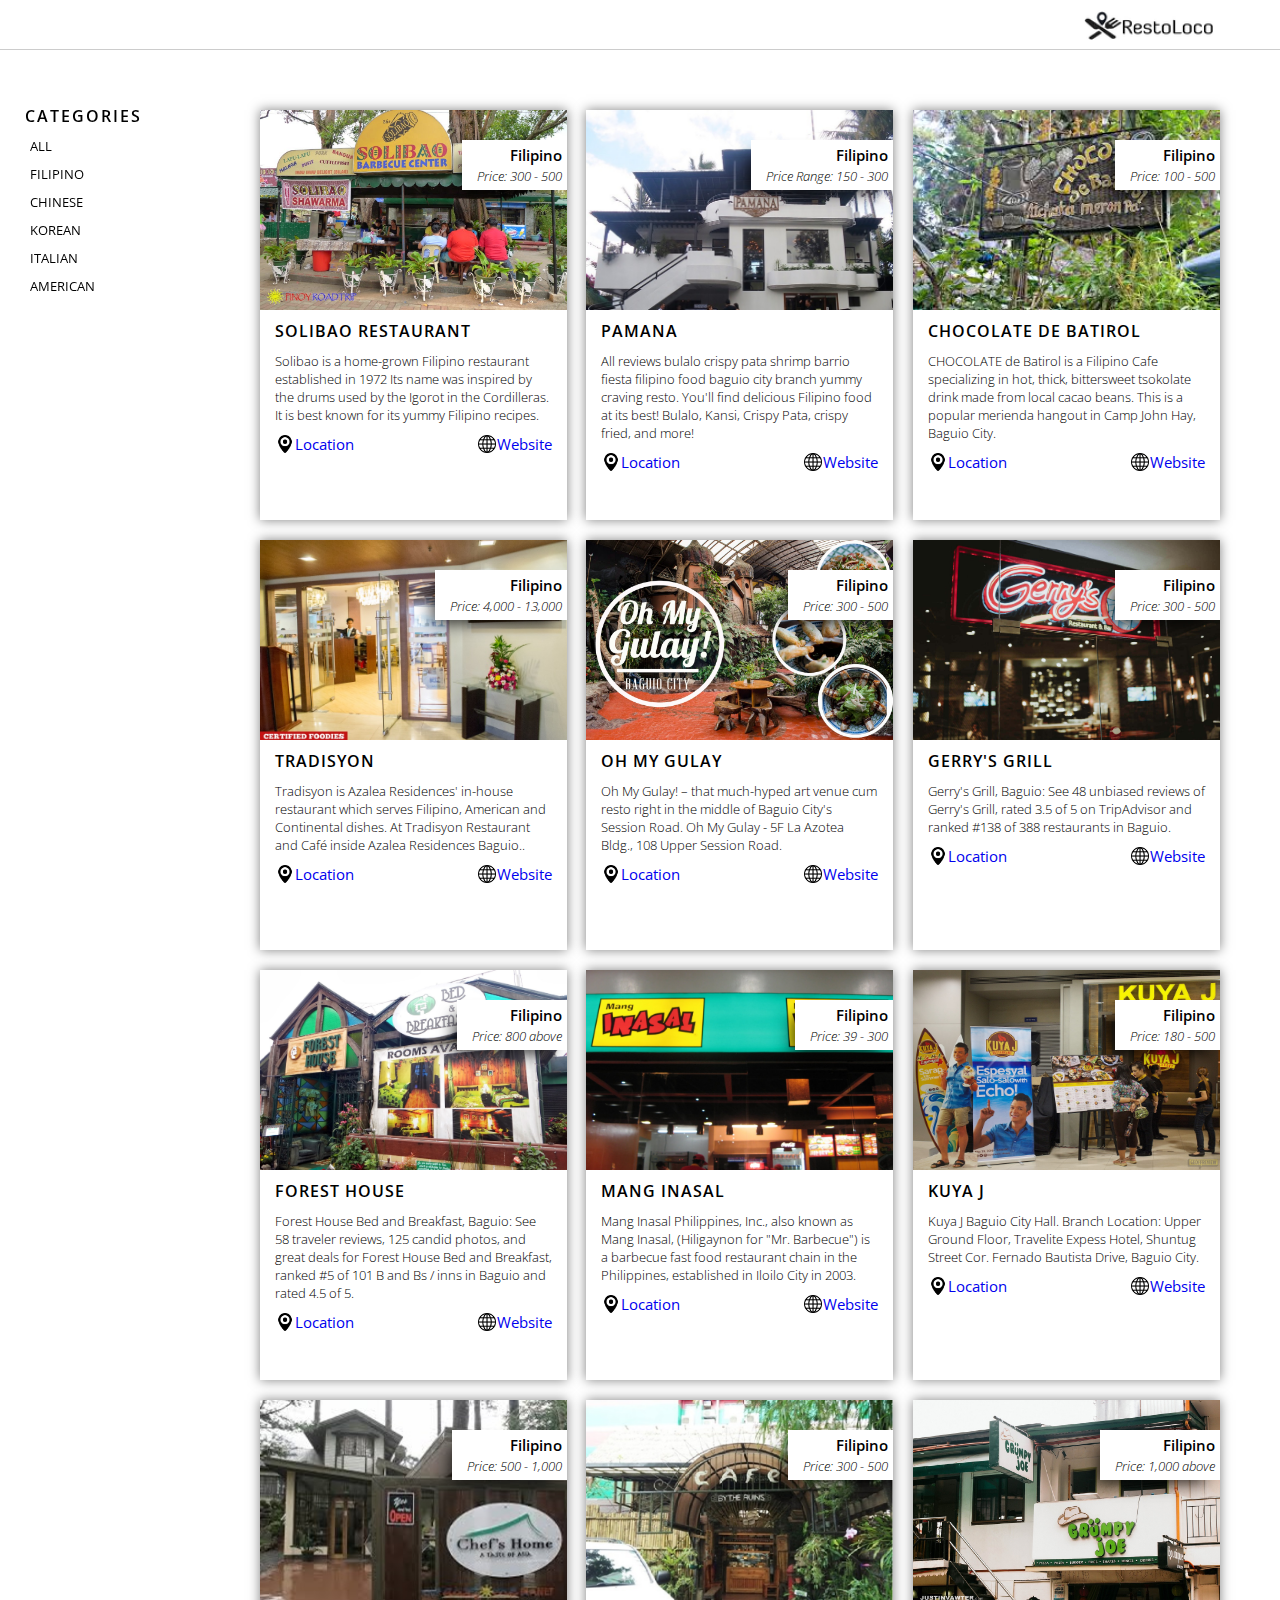
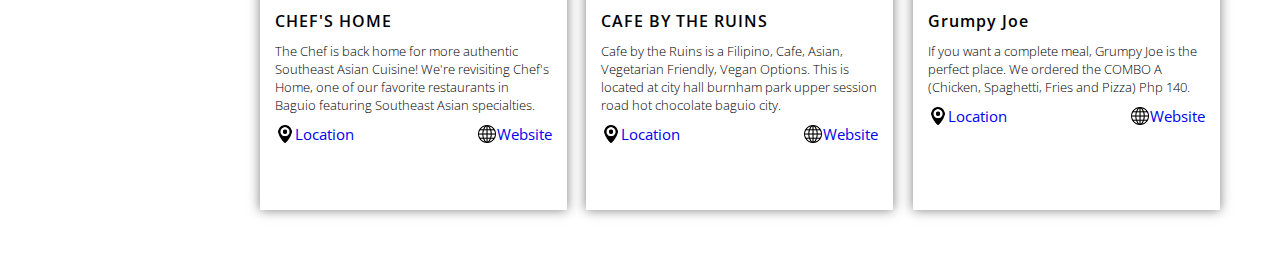
<file: filipino.html>
<!DOCTYPE html>
<html>
<head>
  <title>Restaurant</title>
    <link rel="icon" type="image/png" href="./src/images/resto%20logo.png"/>
  <link rel="stylesheet" type="text/css" href="./src/css/style.css">
  <meta name="viewport" content="width=device-width, initial-scale=1.0">
  <link rel="manifest" href="/manifest.json">
</head>
<body>
<nav class="main-nav">
	<span class="menuBar">☰</span>
	<img src="./src/images/restologo.png">
</nav>
<div class="menu">
  <h1>Categories</h1>
  <li class="close">&times;</li>
    <a href="index.html">All</a> 
    <a href="filipino.html">Filipino</a> 
    <a href="chinese.html">Chinese</a> 
    <a href="korean.html">Korean</a> 
    <a href="italian.html">Italian</a> 
    <a href="american.html">American</a> 
    </div>


<!-- Content -->
<div class="content">
    
    
  <!-- Hold -->
  <div class="hold"> 
    <!-- Filipino Restaurant -->
    <div class="rest filipino">
      <p class="categoryAndPrice">Filipino<br>
        <em>Price: 300 - 500</em></p>
      <img src="./src/images/filipino1.JPG"/>
      <!-- Information / Description -->
      <div class="info">
        <h1>SOLIBAO RESTAURANT</h1>
        <p class="hourToggle"><em class="fa fa-calendar-times-o"></em></p>
        <p class="desc">Solibao is a home-grown Filipino restaurant established in 1972 Its name was inspired by the drums used by the Igorot in the Cordilleras. It is best known for its yummy Filipino recipes.</p>
        <div class="linkHold"> 
	        <a href="http://solibao.com"><img src="./src/images/icons/web.png" alt=""> Website</a> 
	        <a  href="#openModal1"><img src="./src/images/icons/location.png" alt=""> Location</a> 
        </div>
        <p class="hours"> <b>Hours</b><br>
          Monday-Sunday  6.00am to 10.00pm</p>
      </div>
    </div>
  </div>
  <!-- /Hold --> 
  
  <!-- Hold -->
  <div class="hold"> 
    <!-- Filipino Restaurant -->
    <div class="rest filipino">
      <p class="categoryAndPrice">Filipino<br>
        <em>Price Range: 150 - 300 </em></p>
      <img src="./src/images/filipino2.jpg"/> 
      <!-- Information / Description -->
      <div class="info">
        <h1>PAMANA</h1>
        <p class="hourToggle"><i class="fa fa-calendar-times-o"></i></p>
        <p class="desc">All reviews bulalo crispy pata shrimp barrio fiesta filipino food baguio city branch yummy craving resto. You'll find delicious Filipino food at its best! Bulalo, Kansi, Crispy Pata, crispy fried, and more!</p>
          <p/>
        <div class="linkHold">
           <a href="http://www.pamanarestaurant.com"><img src="./src/images/icons/web.png" alt=""> Website</a> 
           <a  href="#openModal2"><img src="./src/images/icons/location.png" alt=""> Location</a> </div>
        <p class="hours"> <b>Hours</b><br>
          Hours. M, T, W, Th, F, Sa, Su: 10:00AM - 10:00PM.  </p>
      </div>
    </div>
  </div>
  <!-- /Hold -->  
    
    <!-- Hold -->
  <div class="hold"> 
    <!-- Filipino Restaurant -->
    <div class="rest filipino">
      <p class="categoryAndPrice">Filipino<br>
        <em>Price: 100 - 500 </em></p>
      <img src="./src/images/filipino4.jpg"/>
      <!-- Information / Description -->
      <div class="info">
        <h1>CHOCOLATE DE BATIROL</h1>
        <p class="hourToggle"><i class="fa fa-calendar-times-o"></i></p>
        <p class="desc"> CHOCOLATE de Batirol is a Filipino Cafe specializing in hot, thick, bittersweet tsokolate drink made from local cacao beans. This is a popular merienda hangout in Camp John Hay, Baguio City.</p>
        <div class="linkHold">
           <a href="http://chocolatedebatirol.com"><img src="./src/images/icons/web.png" alt=""> Website</a> 
           <a  href="#openModal3"><img src="./src/images/icons/location.png" alt=""> Location</a> </div>
        <p class="hours"> <b>Hours</b><br>
          Monday-Friday 7:00am to 10pm</p>
      </div>
    </div>
  </div>
  <!-- /Hold --> 

     <!-- Hold -->
  <div class="hold"> 
    <!-- Filipino Restaurant -->
    <div class="rest filipino">
      <p class="categoryAndPrice">Filipino<br>
        <em>Price: 4,000 - 13,000</em></p>
      <img src="./src/images/filipino5.jpg"/> 
      <!-- Information / Description -->
      <div class="info">
        <h1>TRADISYON</h1>
        <p class="hourToggle"><i class="fa fa-calendar-times-o"></i></p>
        <p class="desc"> Tradisyon is Azalea Residences' in-house restaurant which serves Filipino, American and Continental dishes. At Tradisyon Restaurant and Café inside Azalea Residences Baguio..</p>
        <div class="linkHold"> 
          <a href=" https://www.azaleabaguio.com/dining-bar"><img src="./src/images/icons/web.png" alt=""> Website</a>
           <a  href="#openModal4"><img src="./src/images/icons/location.png" alt=""> Location</a> </div>
        <p class="hours"> <b>Hours</b><br>
          Monday-Sunday 6:00am to 10:00pm </p>
      </div>
    </div>
  </div>
  <!-- /Hold --> 
    
    <!-- Hold -->
  <div class="hold"> 
    <!-- Filipino Restaurant -->
    <div class="rest filipino">
      <p class="categoryAndPrice">Filipino<br>
        <em>Price: 300 - 500 </em></p>
      <img src="./src/images/filipino7.jpg"/> 
      <!-- Information / Description -->
      <div class="info">
        <h1>OH MY GULAY</h1>
        <p class="hourToggle"><i class="fa fa-calendar-times-o"></i></p>
        <p class="desc">Oh My Gulay! – that much-hyped art venue cum resto right in the middle of Baguio City's Session Road. Oh My Gulay - 5F La Azotea Bldg., 108 Upper Session Road.</p>
        <div class="linkHold"> 
          <a href="https://www.facebook.com/OhMyGulayArtistCafeBaguio"><img src="./src/images/icons/web.png" alt=""> Website</a>
           <a  href="#openModal5"><img src="./src/images/icons/location.png" alt=""> Location</a> </div>
        <p class="hours"> <b>Hours</b><br>
          Monday-Sunday 11:00am to 8:00 pm </p>
      </div>
    </div>
  </div>
  <!-- /Hold --> 
    
    <!-- Hold -->
  <div class="hold"> 
    <!-- Filipino Restaurant -->
    <div class="rest filipino">
      <p class="categoryAndPrice">Filipino<br>
        <em>Price: 300 - 500 </em></p>
      <img src="./src/images/filipino8.jpg"/> 
      <!-- Information / Description -->
      <div class="info">
        <h1>GERRY'S GRILL</h1>
        <p class="hourToggle"><i class="fa fa-calendar-times-o"></i></p>
        <p class="desc">Gerry's Grill, Baguio: See 48 unbiased reviews of Gerry's Grill, rated 3.5 of 5 on TripAdvisor and ranked #138 of 388 restaurants in Baguio.</p>
        <div class="linkHold"> 
          <a href="http://gerrysgrill.com/ph"><img src="./src/images/icons/web.png" alt=""> Website</a>
           <a  href="#openModal6"><img src="./src/images/icons/location.png" alt=""> Location</a> </div>
        <p class="hours"> <b>Hours</b><br>
          Monday-Sunday 10:00a to 9:00pm </p>
      </div>
    </div>
  </div>
  <!-- /Hold --> 
       
    <!-- Hold -->
  <div class="hold"> 
    <!-- Filipino Restaurant -->
    <div class="rest filipino">
      <p class="categoryAndPrice">Filipino<br>
        <em>Price: 800 above </em></p>
      <img src="./src/images/filipino9.JPG"/>
      <!-- Information / Description -->
      <div class="info">
        <h1>FOREST HOUSE</h1>
        <p class="hourToggle"><i class="fa fa-calendar-times-o"></i></p>
        <p class="desc">Forest House Bed and Breakfast, Baguio: See 58 traveler reviews, 125 candid photos, and great deals for Forest House Bed and Breakfast, ranked #5 of 101 B and  Bs / inns in Baguio and rated 4.5 of 5.</p>
        <div class="linkHold"> 
          <a href="http://foresthouse.ph"><img src="./src/images/icons/web.png" alt=""> Website</a>
           <a  href="#openModal7"><img src="./src/images/icons/location.png" alt=""> Location</a> </div>
        <p class="hours"> <b>Hours</b><br>
          Monday-Sunday 1:00am to 11:00pm </p>
      </div>
    </div>
  </div>
  <!-- /Hold --> 
      
    <!-- Hold -->
  <div class="hold"> 
    <!-- Filipino Restaurant -->
    <div class="rest filipino">
      <p class="categoryAndPrice">Filipino<br>
        <em>Price: 39 - 300 </em></p>
      <img src="./src/images/filipino10.JPG"/>
      <!-- Information / Description -->
      <div class="info">
        <h1>MANG INASAL</h1>
        <p class="hourToggle"><i class="fa fa-calendar-times-o"></i></p>
        <p class="desc">Mang Inasal Philippines, Inc., also known as Mang Inasal, (Hiligaynon for "Mr. Barbecue") is a barbecue fast food restaurant chain in the Philippines, established in Iloilo City in 2003. </p>
        <div class="linkHold"> 
          <a href="https://www.manginasal.com"><img src="./src/images/icons/web.png" alt=""> Website</a> 
          <a  href="#openModal8"><img src="./src/images/icons/location.png" alt=""> Location</a> </div>
        <p class="hours"> <b>Hours</b><br>
          Monday-Sunday  9:30am - 8:30pm </p>
      </div>
    </div>
  </div>
  <!-- /Hold --> 
    
    <!-- Hold -->
  <div class="hold"> 
    <!-- Filipino Restaurant -->
    <div class="rest filipino">
      <p class="categoryAndPrice">Filipino<br>
        <em>Price: 180 - 500</em></p>
      <img src="./src/images/filipino11.JPG"/>
      <!-- Information / Description -->
      <div class="info">
        <h1>KUYA J</h1>
        <p class="hourToggle"><i class="fa fa-calendar-times-o"></i></p>
        <p class="desc">Kuya J Baguio City Hall. Branch Location: Upper Ground Floor, Travelite Expess Hotel, Shuntug Street Cor. Fernado Bautista Drive, Baguio City. </p>
        <div class="linkHold"> 
          <a href="http://www.kuyaj.ph"><img src="./src/images/icons/web.png" alt=""> Website</a>
           <a  href="#openModal9"><img src="./src/images/icons/location.png" alt=""> Location</a> </div>
        <p class="hours"> <b>Hours</b><br>
          Monday-Sunday 10:00am to 10:00pm </p>
      </div>
    </div>
  </div>
  <!-- /Hold --> 
    
    <!-- Hold -->
  <div class="hold"> 
    <!-- Filipino Restaurant -->
    <div class="rest filipino">
      <p class="categoryAndPrice">Filipino<br>
        <em>Price: 500 - 1,000</em></p>
      <img src="./src/images/filipino12.JPG"/>
      <!-- Information / Description -->
      <div class="info">
        <h1>CHEF'S HOME</h1>
        <p class="hourToggle"><i class="fa fa-calendar-times-o"></i></p>
        <p class="desc">The Chef is back home for more authentic Southeast Asian Cuisine! We're revisiting Chef's Home, one of our favorite restaurants in Baguio featuring Southeast Asian specialties.</p>
        <div class="linkHold">
           <a href="https://www.facebook.com/chefshomebaguio" ><img src="./src/images/icons/web.png" alt=""> Website</a> 
           <a  href="#openModal10"><img src="./src/images/icons/location.png" alt=""> Location</a> </div>
        <p class="hours"> <b>Hours</b><br>
          Monday-Friday  11AM–2:30PM and 6–9PM</p>
      </div>
    </div>
  </div>
  <!-- /Hold --> 

  <!-- Hold -->
  <div class="hold"> 
    <!-- Filipino Restaurant -->
    <div class="rest filipino">
      <p class="categoryAndPrice">Filipino<br>
        <em>Price: 300 - 500 </em></p>
      <img src="./src/images/filipino3.JPG"/>
      <!-- Information / Description -->
      <div class="info">
        <h1>CAFE BY THE RUINS</h1>
        <p class="hourToggle"><i class="fa fa-calendar-times-o"></i></p>
        <p class="desc">Cafe by the Ruins is a Filipino, Cafe, Asian, Vegetarian Friendly, Vegan Options. This is located at city hall burnham park upper session road hot chocolate baguio city.</p>
        <div class="linkHold"> 
          <a href="https://www.facebook.com/cafebytheruinsbaguio"><img src="./src/images/icons/web.png" alt=""> Website</a>
           <a  href="#openModal11"><img src="./src/images/icons/location.png" alt=""> Location</a> </div>
        <p class="hours"> <b>Hours</b><br>
          Monday-Sunday 7:00am to 9:00pm </p>
      </div>
    </div>
  </div>
  <!-- /Hold -->
    
      <!-- Hold -->
  <div class="hold"> 
    <!-- Filipino Restaurant -->
    <div class="rest filipino">
      <p class="categoryAndPrice">Filipino<br>
        <em>Price: 1,000 above </em></p>
      <img src="./src/images/filipino13.jpg"/> 
      <!-- Information / Description -->
      <div class="info">
        <h1>Grumpy Joe</h1>
        <p class="hourToggle"><em class="fa fa-calendar-times-o"></em></p>
        <p class="desc">If you want a complete meal, Grumpy Joe is the perfect place. We ordered the COMBO A (Chicken, Spaghetti, Fries and Pizza) Php 140.</p>
        <div class="linkHold"> 
          <a href="https://www.facebook.com/Grumpy-Joe-592977007460400"><img src="./src/images/icons/web.png" alt=""> Website</a> 
          <a  href="#openModal12"><img src="./src/images/icons/location.png" alt=""> Location</a> </div>
        <p class="hours"> <b>Hours</b><br>
          Monday-Sunday 11:00am to 8:30pm </p>
      </div>
    </div>
  </div>
  <!-- /Hold --> 
   <div class="overlay"></div> 
</div>
<!-- /Content -->
<!-- solibao modal -->
<div id="openModal1" class="modalDialog">
    <div class="inner">
        <a href="#close" title="Close" class="close">X</a>
        <h2>Solibao - Burnham Park
            South Football Grounds
            Baguio City, Philippines 2600</h2>
        <img src="src/images/maps/solibao-burnham.png" alt="">
    </div>
  </div>

<!-- end of pamana modal -->
<div id="openModal2" class="modalDialog">
    <div class="inner"> 
        <a href="#close" title="Close" class="close">X</a>
        <h2>Igorot Stairs, Upper Session Rd, Baguio, 2600 Benguet</h2>
        <img src="src/images/maps/pamana.PNG" alt="">
    </div>
</div>
<!-- end of pamana modal -->
<!-- Chocolate modal -->
<div id="openModal3" class="modalDialog">
    <div class="inner">
        <a href="#close" title="Close" class="close">X</a>
        <h2>Igorot Park, Camp John Hay, Baguio, 2600 Benguet</h2>
        <img src="src/images/maps/chocolate.PNG" alt="">
    </div>
</div>
<!-- end of chocolate modal -->
<!-- gulay modal -->
<div id="openModal5" class="modalDialog">
    <div class="inner">
        <a href="#close" title="Close" class="close">X</a>
        <h2>108, Session Rd, Baguio, 2600 Benguet</h2>
        <img src="src/images/maps/gulay.PNG" alt="">
    </div>
</div>
<!-- end of gulay modal -->
<!-- gerry modal -->
<div id="openModal6" class="modalDialog">
    <div class="inner">
        <a href="#close" title="Close" class="close">X</a>
        <h2>SM City Baguio, Upper Session Rd, Brgy. Session-Gov. Pack, Baguio, 2600 Benguet</h2>
        <img src="src/images/maps/gerry.PNG" alt="">
    </div>
</div>
<!-- end of gerry modal -->
<!-- forest modal -->
<div id="openModal7" class="modalDialog">
    <div class="inner">
        <a href="#close" title="Close" class="close">X</a>
        <h2> Loakan Rd, Camp John Hay, Baguio, 2600 Benguet</h2>
        <img src="src/images/maps/forest.PNG" alt="">
    </div>
</div>
<!-- end of forest modal -->
<!-- mang modal -->
<div id="openModal8" class="modalDialog">
    <div class="inner">
        <a href="#close" title="Close" class="close">X</a>
        <h2>SM City Baguio, Luneta Hill Drive, Upper Session Road, Luneta Hill, Brgy. Session, Baguio, 2600 Benguet</h2>
        <h2>City Camp Rd, Baguio, 2600 Benguet</h2>
        <h2>Porta Vaga Session Road, Baguio, 2600 Benguet</h2>
        <h2>General Luna St., Baguio, 2600 Benguet</h2>
        <h2>Abanao Square, Abanao St, Baguio, 2600 Benguet</h2>
        <h2>Mabini St, Baguio, Benguet</h2>
        <h2>Baguio Center Mall, Magsaysay Ave, Baguio, 2600 Benguet</h2>
        <img src="src/images/maps/mang-inasal.PNG" alt="">
    </div>
</div>
<!-- end of mang modal -->
<!-- j modal -->
<div id="openModal9" class="modalDialog">
    <div class="inner"> 
        <a href="#close" title="Close" class="close">X</a>
        <h2>Travel Express Hotel, Shuntug Rd, Baguio, 2600 Benguet</h2>
        <img src="src/images/maps/kuya.PNG" alt="">
    </div>
</div>
<!-- end of j modal -->
<!-- home modal -->
<div id="openModal10" class="modalDialog">
    <div class="inner">
        <a href="#close" title="Close" class="close">X</a>
        <h2> No. 88 Unit C, Old Sicat Hotel, Aspiras - Palispis Hwy, Baguio, 2600 </h2>
        <img src="src/images/maps/home.PNG" alt="">
    </div>
</div>
<!-- end of home modal -->
<!-- ruins modal -->
<div id="openModal11" class="modalDialog">
    <div class="inner">
        <a href="#close" title="Close" class="close">X</a>
        <h2>225 Upper Session Rd, Baguio, 2600 Benguet</h2>
        <img src="src/images/maps/ruins.PNG" alt="">
    </div>
</div>
<!-- end of ruins modal -->
<!-- joe modal -->
<div id="openModal12" class="modalDialog">
    <div class="inner">
        <a href="#close" title="Close" class="close">X</a>
        <h2>Leonard Wood Rd, Baguio, 2600 Benguet</h2>
        <img src="src/images/maps/grump-joe.PNG" alt="">
    </div>
</div>
<!-- end of chocolate modal -->
<script src="./src/js/index.js"></script>
</body>
</html>
</file>
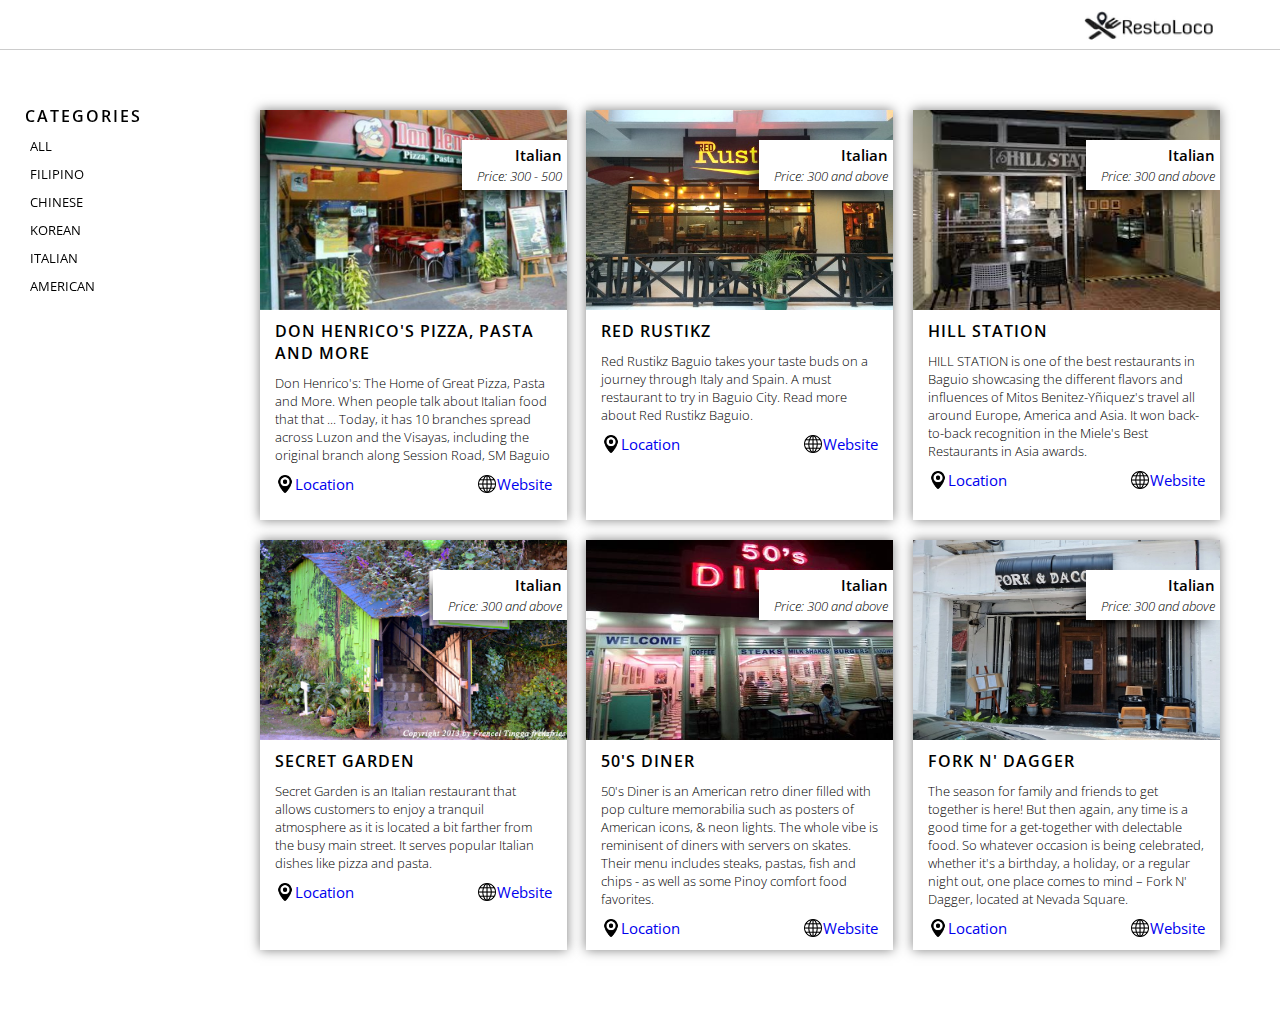
<file: italian.html>
<!DOCTYPE html>
<html>
<head>
  <title>Restaurant</title>
    <link rel="icon" type="image/png" href="./src/images/resto%20logo.png"/>
  <link rel="stylesheet" type="text/css" href="./src/css/style.css">
  <meta name="viewport" content="width=device-width, initial-scale=1.0">
  <link rel="manifest" href="/manifest.json">
</head>
<body>
<nav class="main-nav">
	<span class="menuBar">☰</span>
	<img src="./src/images/restologo.png">
</nav>
<div class="menu">
  <h1>Categories</h1>
  <li class="close">&times;</li>
    <a href="index.html">All</a> 
    <a href="filipino.html">Filipino</a> 
    <a href="chinese.html">Chinese</a> 
    <a href="korean.html">Korean</a> 
    <a href="italian.html">Italian</a> 
    <a href="american.html">American</a> 
    </div>


<!-- Content -->
<div class="content">
    
  <!-- Hold -->
  <div class="hold">
    <!-- Italian Restaurant -->
    <div class="rest italian">
      <p class="categoryAndPrice">Italian<br>
        <em>Price: 300 - 500</em></p>
      <img src="./src/images/italian1.jpg"/>
      <!-- Information / Description -->
      <div class="info">
        <h1>DON HENRICO'S PIZZA, PASTA AND MORE</h1>
        <p class="hourToggle"><em class="fa fa-calendar-times-o"></em></p>
        <p class="desc">Don Henrico's: The Home of Great Pizza, Pasta and More. When people talk about Italian food that that ... Today, it has 10 branches spread across Luzon and the Visayas, including the original branch along Session Road, SM Baguio</p>
        <div class="linkHold"> 
          <a href="http://www.donhenricos.net"><img src="./src/images/icons/web.png" alt=""> Website</a>
           <a href="#openModal21"><img src="./src/images/icons/location.png" alt=""> Location</a> </div>
        <p class="hours"> <b>Hours</b><br>
          Monday-Sunday 7:00am - 10:00pm </p>
      </div>
    </div>
  </div>
  <!-- /Hold -->

  <!-- Hold -->
  <div class="hold">
    <!-- Italian Restaurant -->
    <div class="rest itlaian">
      <p class="categoryAndPrice">Italian<br>
        <em>Price: 300 and above</em></p>
      <img src="./src/images/italian2.jpg"/>
      <!-- Information / Description -->
      <div class="info">
        <h1>RED RUSTIKZ</h1>
        <p class="hourToggle"><em class="fa fa-calendar-times-o"></em></p>
        <p class="desc">Red Rustikz Baguio takes your taste buds on a journey through Italy and Spain. A must restaurant to try in Baguio City. Read more about Red Rustikz Baguio.</p>
        <div class="linkHold"> 
          <a href="https://www.facebook.com/pages/Red-Rustikz"><img src="./src/images/icons/web.png" alt=""> Website</a>
          <a href="#openModal22"><img src="./src/images/icons/location.png" alt=""> Location</a> </div>
        <p class="hours"> <b>Hours</b><br>
          Monday-Sunday 11:00am - 9:00pm </p>
      </div>
    </div>
  </div>
  <!-- /Hold -->

  <!-- Hold -->
  <div class="hold">
    <!-- Italian Restaurant -->
    <div class="rest italian">
      <p class="categoryAndPrice">Italian<br>
        <em>Price: 300 and above</em></p>
      <img src="./src/images/italian3.jpg"/>
      <!-- Information / Description -->
      <div class="info">
        <h1>HILL STATION</h1>
        <p class="hourToggle"><em class="fa fa-calendar-times-o"></em></p>
        <p class="desc">HILL STATION is one of the best restaurants in Baguio showcasing the different flavors and influences of Mitos Benitez-Yñiquez's travel all around Europe, America and Asia. It won back-to-back recognition in the Miele's Best Restaurants in Asia awards.</p>
        <div class="linkHold">
           <a href="http://hillstationbaguio.com"><img src="./src/images/icons/web.png" alt=""> Website</a> 
          <a href="#openModal23"><img src="./src/images/icons/location.png" alt=""> Location</a> </div>
        <p class="hours"> <b>Hours</b><br>
          Monday-Sunday 7:00am - 11:00pm </p>
      </div>
    </div>
  </div>
  <!-- /Hold -->

  <!-- Hold -->
  <div class="hold">
    <!-- Italian Restaurant -->
    <div class="rest italian">
      <p class="categoryAndPrice">Italian<br>
        <em>Price: 300 and above</em></p>
      <img src="./src/images/italian4.JPG"/>
      <!-- Information / Description -->
      <div class="info">
        <h1>SECRET GARDEN</h1>
        <p class="hourToggle"><em class="fa fa-calendar-times-o"></em></p>
        <p class="desc">Secret Garden is an Italian restaurant that allows customers to enjoy a tranquil atmosphere as it is located a bit farther from the busy main street. It serves popular Italian dishes like pizza and pasta.</p>
        <div class="linkHold">
           <a href="https://www.facebook.com/baguiosecretgarden"><img src="./src/images/icons/web.png" alt=""> Website</a> 
          <a href="#openModal24"><img src="./src/images/icons/location.png" alt=""> Location</a> </div>
        <p class="hours"> <b>Hours</b><br>
          Monday-Sunday 10:00am - 10:00pm </p>
      </div>
    </div>
  </div>
  <!-- /Hold -->

  <!-- Hold -->
  <div class="hold">
    <!-- Italian Restaurant -->
    <div class="rest italian">
      <p class="categoryAndPrice">Italian<br>
        <em>Price: 300 and above</em></p>
      <img src="./src/images/italian5.jpg"/>
      <!-- Information / Description -->
      <div class="info">
        <h1>50'S DINER</h1>
        <p class="hourToggle"><em class="fa fa-calendar-times-o"></em></p>
        <p class="desc">50's Diner is an American retro diner filled with pop culture memorabilia such as posters of American icons, & neon lights. The whole vibe is reminisent of diners with servers on skates. Their menu includes steaks, pastas, fish and chips - as well as some Pinoy comfort food favorites.</p>
        <div class="linkHold"> 
          <a  href="https://www.tripadvisor.com.ph/Restaurant_Review-g298445-d1531784-Reviews-50_s_Diner-Baguio_Benguet_Province_Cordillera_Region_Luzon.html"><img src="./src/images/icons/web.png" alt=""> Website</a>
           <a href="#openModal25"><img src="./src/images/icons/location.png" alt=""> Location</a> </div>
        <p class="hours"> <b>Hours</b><br>
          Monday-Sunday 9:00am - 12:00am </p>
      </div>
    </div>
  </div>
  <!-- /Hold -->

  <!-- Hold -->
  <div class="hold">
    <!-- Italian Restaurant -->
    <div class="rest italian">
      <p class="categoryAndPrice">Italian<br>
        <em>Price: 300 and above</em></p>
      <img src="./src/images/italian6.jpg"/>
      <!-- Information / Description -->
      <div class="info">
        <h1>FORK N' DAGGER</h1>
        <p class="hourToggle"><em class="fa fa-calendar-times-o"></em></p>
        <p class="desc">The season for family and friends to get together is here! But then again, any time is a good time for a get-together with delectable food. So whatever occasion is being celebrated, whether it's a birthday, a holiday, or a regular night out, one place comes to mind – Fork N' Dagger, located at Nevada Square.</p>
        <div class="linkHold">
           <a  href="https://www.facebook.com/forkNdaggerBaguio"><img src="./src/images/icons/web.png" alt=""> Website</a> 
          <a href="#openModal26"><img src="./src/images/icons/location.png" alt=""> Location</a> </div>
        <p class="hours"> <b>Hours</b><br>
          Monday-Sunday 10:00am - 10:00pm </p>
      </div>
    </div>
  </div>
  <!-- /Hold -->
<div class="overlay"></div>
 </div>
<!-- /Content -->
<!-- don modal -->
<div id="openModal21" class="modalDialog">
    <div class="inner">
        <a href="#close" title="Close" class="close">X</a>
        <h2>45 Session Rd, Baguio, Benguet</h2>
        <img src="src/images/maps/don.PNG" alt="">
    </div>
</div>
<!-- end of don modal -->
<!-- red2 modal -->
<div id="openModal22" class="modalDialog">
    <div class="inner">
        <a href="#close" title="Close" class="close">X</a>
        <h2>82 Gen. Luna Rd, Brgy. Upper General Luna, Baguio, 2600 Benguet</h2>
        <img src="src/images/maps/red2.PNG" alt="">
    </div>
</div>
<!-- end of red2 modal -->
<!-- hill modal -->
<div id="openModal23" class="modalDialog">
    <div class="inner">
        <a href="#close" title="Close" class="close">X</a>
        <h2>Casa Vallejo, Upper Session Rd, Baguio, 2600 Benguet</h2>
        <img src="src/images/maps/hill.PNG" alt="">
    </div>
</div>
<!-- end of red2 modal -->
<!-- garden modal -->
<div id="openModal24" class="modalDialog">
    <div class="inner">
        <a href="#close" title="Close" class="close">X</a>
        <h2>34 Paterno St., South Drive, Baguio, 2600 Benguet</h2>
        <img src="src/images/maps/garden.PNG" alt="">
    </div>
</div>
<!-- end of garden modal -->
<!-- diner modal -->
<div id="openModal25" class="modalDialog">
    <div class="inner">
        <a href="#close" title="Close" class="close">X</a>
        <h2>105 Session Rd, Baguio, 2600 Benguet</h2>
        <img src="src/images/maps/diner.PNG" alt="">
    </div>
</div>
<!-- end of diner modal -->
<!-- fork modal -->
<div id="openModal26" class="modalDialog">
    <div>
        <a href="#close" title="Close" class="close">X</a>
        <h2>Nevada Square, Greenwater Road Corner 2, Baguio City, Baguio, 2600 Benguet</h2>
        <img src="src/images/maps/frok.PNG" alt="">
    </div>
</div>
<!-- end of fork modal -->
<script src="./src/js/index.js"></script>
</body>
</html>
</file>
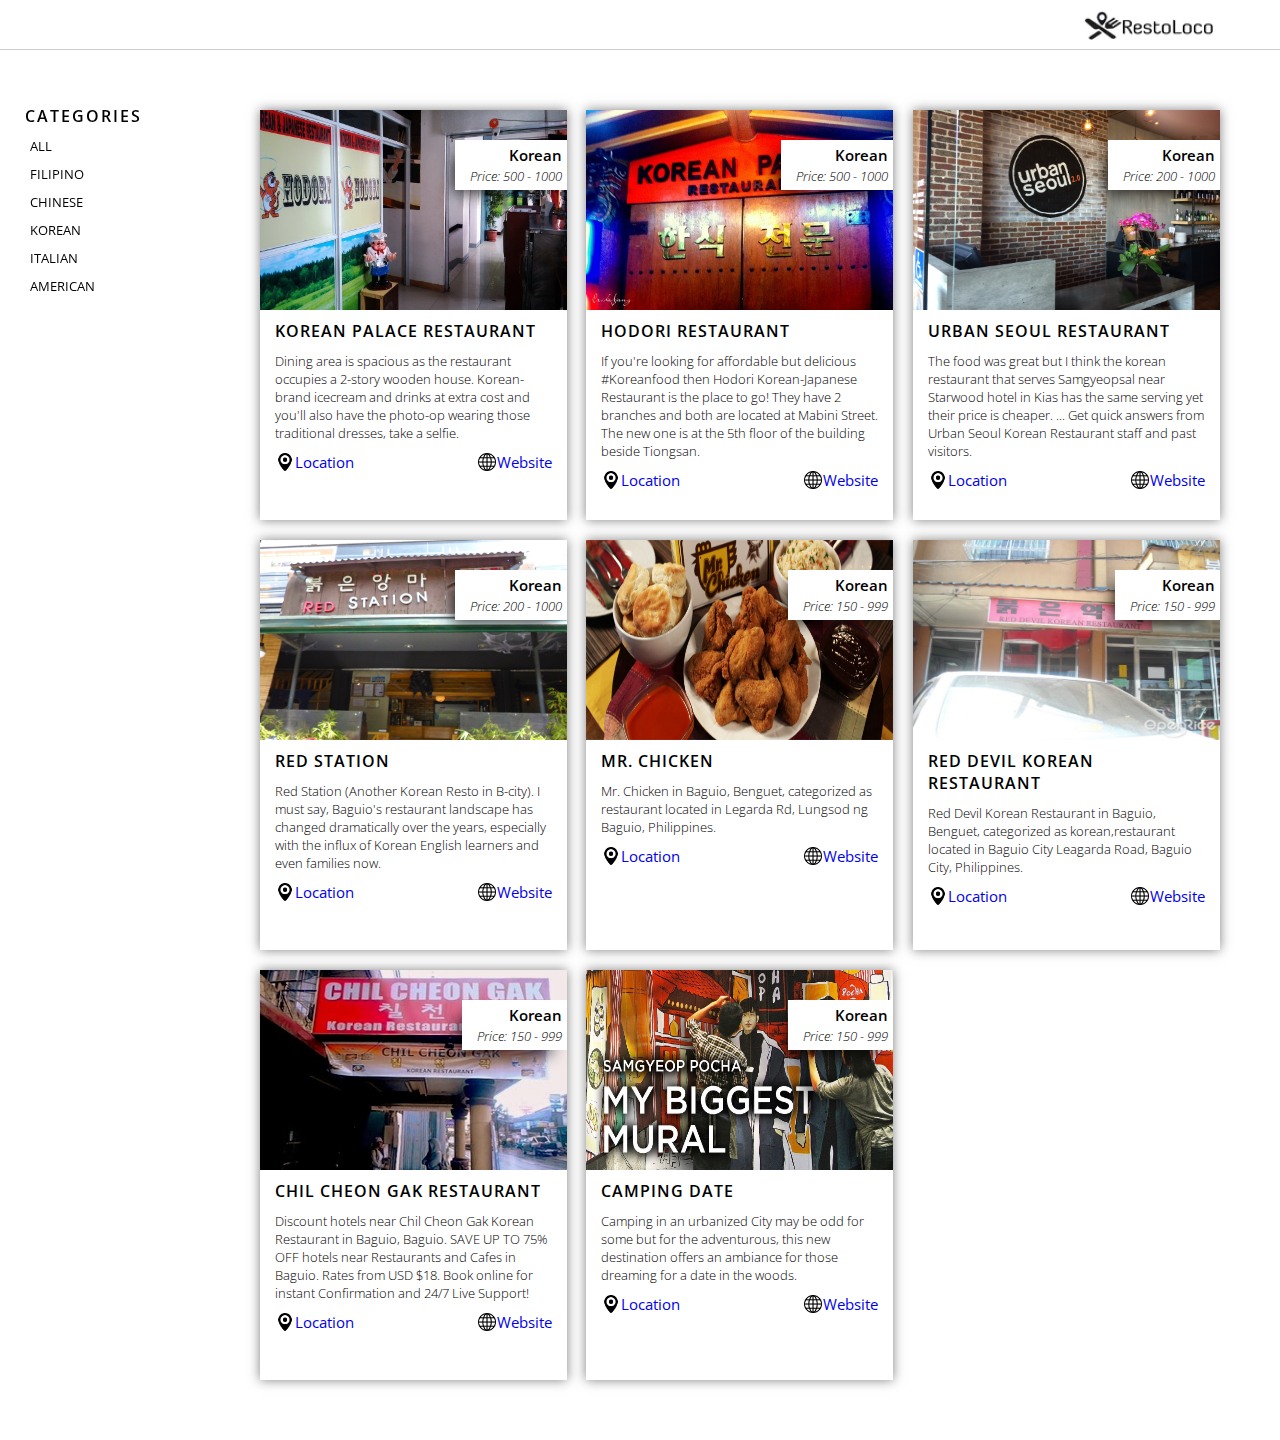
<file: korean.html>
<!DOCTYPE html>
<html>
<head>
  <title>Restaurant</title>
    <link rel="icon" type="image/png" href="./src/images/resto%20logo.png"/>
  <link rel="stylesheet" type="text/css" href="./src/css/style.css">
  <meta name="viewport" content="width=device-width, initial-scale=1.0">
  <link rel="manifest" href="/manifest.json">
</head>
<body>
<nav class="main-nav">
	<span class="menuBar">☰</span>
	<img src="./src/images/restologo.png">
</nav>
<div class="menu">
  <h1>Categories</h1>
  <li class="close">&times;</li>
    <a href="index.html">All</a> 
    <a href="filipino.html">Filipino</a> 
    <a href="chinese.html">Chinese</a> 
    <a href="korean.html">Korean</a> 
    <a href="italian.html">Italian</a> 
    <a href="american.html">American</a> 
    </div>


<!-- Content -->
<div class="content">
    
  <!-- Hold -->
  <div class="hold">
      <!-- Korean Restaurant -->
      <div class="rest korean">
        <p class="categoryAndPrice">Korean<br>
          <em>Price: 500 - 1000</em></p>
        <img src="./src/images/korean1.jpg"/>
        <!-- Information / Description -->
        <div class="info">
          <h1>KOREAN PALACE RESTAURANT</h1>
          <p class="hourToggle"><em class="fa fa-calendar-times-o"></em></p>
          <p class="desc">Dining area is spacious as the restaurant occupies a 2-story wooden house. Korean-brand icecream and drinks at extra cost and you'll also have the photo-op wearing those traditional dresses, take a selfie. </p>
          <div class="linkHold"> 
            <a href="https://www.facebook.com/baguiocitykoreanpalace"><img src="./src/images/icons/web.png" alt=""> Website</a> 
            <a href="#openModal13"><img src="./src/images/icons/location.png" alt=""> Location</a> </div>
          <p class="hours"> <b>Hours</b><br>
            Monday-Sunday 10:00am- 10:00pm </p>
        </div>
      </div>
    </div>
    <!-- /Hold -->

  <!-- Hold -->
  <div class="hold">
    <!-- Korean Restaurant -->
    <div class="rest korean">
      <p class="categoryAndPrice">Korean<br>
        <em>Price: 500 - 1000</em></p>
      <img src="./src/images/korean2.jpg"/>
      <!-- Information / Description -->
      <div class="info">
        <h1>HODORI RESTAURANT</h1>
        <p class="hourToggle"><em class="fa fa-calendar-times-o"></em></p>
        <p class="desc">If you're looking for affordable but delicious #Koreanfood then Hodori Korean-Japanese Restaurant is the place to go! They have 2 branches and both are located at Mabini Street. The new one is at the 5th floor of the building beside Tiongsan.</p>
        <div class="linkHold">
           <a  href="https://www.facebook.com/pages/Hodori-Korean-Japanese-Restaurant" ><img src="./src/images/icons/web.png" alt=""> Website</a> 
          <a href="#openModal14"><img src="./src/images/icons/location.png" alt=""> Location</a> </div>
        <p class="hours"> <b>Hours</b><br>
          Monday-Sunday 9:00am- 10:00pm </p>
      </div>
    </div>
  </div>
  <!-- /Hold -->

  <!-- Hold -->
  <div class="hold">
    <!-- Korean Restaurant -->
    <div class="rest korean">
      <p class="categoryAndPrice">Korean<br>
        <em>Price: 200 - 1000</em></p>
      <img src="./src/images/korean3.jpg"/>
      <!-- Information / Description -->
      <div class="info">
        <h1>URBAN SEOUL RESTAURANT</h1>
        <p class="hourToggle"><em class="fa fa-calendar-times-o"></em></p>
        <p class="desc">The food was great but I think the korean restaurant that serves Samgyeopsal near Starwood hotel in Kias has the same serving yet their price is cheaper. ... Get quick answers from Urban Seoul Korean Restaurant staff and past visitors.</p>
        <div class="linkHold"> 
          <a href="https://www.facebook.com/pages/Urban-Seoul-Restaurant"><img src="./src/images/icons/web.png" alt=""> Website</a> 
          <a href="#openModal15"><img src="./src/images/icons/location.png" alt=""> Location</a> </div>
        <p class="hours"> <b>Hours</b><br>
          Monday-Sunday 9:00am- 10:00pm </p>
      </div>
    </div>
  </div>
  <!-- /Hold -->

  <!-- Hold -->
  <div class="hold">
    <!-- Korean Restaurant -->
    <div class="rest korean">
      <p class="categoryAndPrice">Korean<br>
        <em>Price: 200 - 1000</em></p>
      <img src="./src/images/korean4.JPG"/>
      <!-- Information / Description -->
      <div class="info">
        <h1>RED STATION</h1>
        <p class="hourToggle"><em class="fa fa-calendar-times-o"></em></p>
        <p class="desc">Red Station (Another Korean Resto in B-city). I must say, Baguio's restaurant landscape has changed dramatically over the years, especially with the influx of Korean English learners and even families now.</p>
        <div class="linkHold"> 
          <a href="https://www.facebook.com/Red1047"><img src="./src/images/icons/web.png" alt=""> Website</a>
           <a href="#openModal16"><img src="./src/images/icons/location.png" alt=""> Location</a> </div>
        <p class="hours"> <b>Hours</b><br>
          Monday-Sunday 12:00pm - 2:00am </p>
      </div>
    </div>
  </div>
  <!-- /Hold -->

  <!-- Hold -->
  <div class="hold">
    <!-- Korean Restaurant -->
    <div class="rest korean">
      <p class="categoryAndPrice">Korean<br>
        <em>Price: 150 - 999</em></p>
      <img src="./src/images/korean5.jpg"/>
      <!-- Information / Description -->
      <div class="info">
        <h1>MR. CHICKEN</h1>
        <p class="hourToggle"><em class="fa fa-calendar-times-o"></em></p>
        <p class="desc">Mr. Chicken in Baguio, Benguet, categorized as restaurant located in Legarda Rd, Lungsod ng Baguio, Philippines.</p>
        <div class="linkHold">
           <a href="https://www.facebook.com/mrchickenphil"><img src="./src/images/icons/web.png" alt=""> Website</a>
            <a href="#openModal17"><img src="./src/images/icons/location.png" alt=""> Location</a> </div>
        <p class="hours"> <b>Hours</b><br>
          Monday-Sunday 9:00am - 2:00am </p>
      </div>
    </div>
  </div>
  <!-- /Hold -->

  <!-- Hold -->
  <div class="hold">
    <!-- Korean Restaurant -->
    <div class="rest korean">
      <p class="categoryAndPrice">Korean<br>
        <em>Price: 150 - 999</em></p>
      <img src="./src/images/korean6.jpg"/>
      <!-- Information / Description -->
      <div class="info">
        <h1>RED DEVIL KOREAN RESTAURANT</h1>
        <p class="hourToggle"><em class="fa fa-calendar-times-o"></em></p>
        <p class="desc">Red Devil Korean Restaurant in Baguio, Benguet, categorized as korean,restaurant located in Baguio City Leagarda Road, Baguio City, Philippines.</p>
        <div class="linkHold"> 
          <a href="https://ph.phonebooky.com/restaurant/red-devil-korean-restaurant-baguio-city"><img src="./src/images/icons/web.png" alt=""> Website</a>
           <a href="#openModal18"><img src="./src/images/icons/location.png" alt=""> Location</a> </div>
        <p class="hours"> <b>Hours</b><br>
          Monday-Sunday 10:00am - 2:00am </p>
      </div>
    </div>
  </div>
  <!-- /Hold -->

  <!-- Hold -->
  <div class="hold">
    <!-- Korean Restaurant -->
    <div class="rest korean">
      <p class="categoryAndPrice">Korean<br>
        <em>Price: 150 - 999</em></p>
      <img src="./src/images/korean7.jpg"/>
      <!-- Information / Description -->
      <div class="info">
        <h1>CHIL CHEON GAK RESTAURANT</h1>
        <p class="hourToggle"><em class="fa fa-calendar-times-o"></em></p>
        <p class="desc">Discount hotels near Chil Cheon Gak Korean Restaurant in Baguio, Baguio. SAVE UP TO 75% OFF hotels near Restaurants and Cafes in Baguio. Rates from USD $18. Book online for instant Confirmation and 24/7 Live Support!</p>
        <div class="linkHold"> 
          <a  href="https://www.facebook.com/Chil-Cheon-Gak-Restaurant"><img src="./src/images/icons/web.png" alt=""> Website</a>
           <a href="#openModal19"><img src="./src/images/icons/location.png" alt=""> Location</a> </div>
        <p class="hours"> <b>Hours</b><br>
          Monday-Sunday 10:00am - 12:00am </p>
      </div>
    </div>
  </div>
  <!-- /Hold -->

  <!-- Hold -->
  <div class="hold">
    <!-- Korean Restaurant -->
    <div class="rest korean">
      <p class="categoryAndPrice">Korean<br>
        <em>Price: 150 - 999</em></p>
      <img src="./src/images/korean8.jpg"/>
      <!-- Information / Description -->
      <div class="info">
        <h1>CAMPING DATE</h1>
        <p class="hourToggle"><em class="fa fa-calendar-times-o"></em></p>
        <p class="desc">Camping in an urbanized City may be odd for some but for the adventurous, this new destination offers an ambiance for those dreaming for a date in the woods.</p>
        <div class="linkHold">
           <a href="https://www.facebook.com/campingdate"><img src="./src/images/icons/web.png" alt=""> Website</a>
            <a href="#openModal20"><img src="./src/images/icons/location.png" alt=""> Location</a> </div>
        <p class="hours"> <b>Hours</b><br>
          Monday-Sunday 11:00am - 1:00am </p>
      </div>
    </div>
  </div>
  <!-- /Hold -->
	<div class="overlay"></div>
</div>
<!-- /Content -->
<!-- date modal -->
<div id="openModal13" class="modalDialog">
    <div class="inner">
        <a href="#close" title="Close" class="close">X</a>
        <h2>38 South Dr, Camp John Hay, Baguio, 2600 Benguet</h2>
        <img src="src/images/maps/korean-palace.PNG" alt="">
    </div>
</div>
<!-- end of date modal -->
<!-- hodori modal -->
<div id="openModal14" class="modalDialog">
    <div class="inner">
        <a href="#close" title="Close" class="close">X</a>
        <h2>Lower Mabini St, Baguio, Benguet</h2>
        <img src="src/images/maps/hodori.PNG" alt="">
    </div>
</div>
<!-- end of hodori modal -->
<!-- seoul modal -->
<div id="openModal15" class="modalDialog">
    <div class="inner">
        <a href="#close" title="Close" class="close">X</a>
        <h2>ECCO Building, Marcos Highway, Brgy. Balsigan, Baguio, 2600 Benguet</h2>
        <img src="src/images/maps/seoul.PNG" alt="">
    </div>
</div>
<!-- end of seoul modal -->
<!-- red modal -->
<div id="openModal16" class="modalDialog">
    <div class="inner">
        <a href="#close" title="Close" class="close">X</a>
        <h2>Legarda Rd, Baguio, Benguet</h2>
        <img src="src/images/maps/red.PNG" alt="">
    </div>
</div>
<!-- end of red modal -->
<!-- chicken modal -->
<div id="openModal17" class="modalDialog">
    <div class="inner">
        <a href="#close" title="Close" class="close">X</a>
        <h2>Benguet, Baguio, cooyeesan hotel</h2>
        <img src="src/images/maps/chicken.PNG" alt="">
    </div>
</div>
<!-- end of chiken modal -->
<!-- dev modal -->
<div id="openModal18" class="modalDialog">
    <div class="inner">
        <a href="#close" title="Close" class="close">X</a>
        <h2>Baguio City Leagarda Road, Baguio City</h2>
        <img src="src/images/maps/dev.PNG" alt="">
    </div>
</div>
<!-- end of dev modal -->
<!-- chil modal -->
<div id="openModal19" class="modalDialog">
    <div class="inner">
        <a href="#close" title="Close" class="close">X</a>
        <h2>Romel Suites Bldg., 168 Naguilian Rd, Quezon Hill Proper, Baguio, 2600 Benguet</h2>
        <img src="src/images/maps/chil.PNG" alt="">
    </div>
</div>
<!-- end of chil modal -->
<!-- date modal -->
<div id="openModal20" class="modalDialog">
    <div class="inner">
        <a href="#close" title="Close" class="close">X</a>
        <h2> 2-a, 16 Legarda Rd, Baguio, Benguet</h2>
        <img src="src/images/maps/date.PNG" alt="">
    </div>
</div>
<!-- end of date modal -->
<script src="./src/js/index.js"></script>
</body>
</html>
</file>
<file: src/css/style.css>
@import url("https://fonts.googleapis.com/css?family=Open+Sans");
* {
	box-sizing: border-box;
}
html,body {
	width: 100%;
	height: 100%;
	margin: 0;
	padding: 0;
	background-size: cover;
	background-position: center;
}
.main-nav {
	height: 50px;
	background-color: #FFF;
	border-bottom: 1px solid #ccc;
	line-height: 48px;
	padding: 0 16px;
}
.main-nav img {
	float: right;
	padding-right: 50px;
	padding-top: 10px;
	height: 40px;
}
/* Logo of the menu*/
.menuBar {
	width: 200px;
	padding-left: 25px;
	font-size: 25pt;
	float: left;
	margin: 0px 0px 0px 0px;
	padding: 25px 15px 10px 15px;
	top: 0;
	z-index: 100000;
	height: 48px;
	background: #fff;
	left: 0;
	line-height: 0px;
	position: fixed;
	display: none;
	cursor: pointer;
}
/* Menu */
.menu {
	width: 200px;
	float: left;
	position: fixed;
	padding: 50px 10px 0px 25px;
	z-index: 1000;
}
.menu h1 {
	width: 100%;
	float: left;
	margin: 5px 0px 5px 0px;
	text-align: left;
	font-weight: 600;
	text-transform: uppercase;
	letter-spacing: 2px;
	font-family: 'Open Sans', sans-serif;
	font-size: 12pt;
}
.menu a {
	width: 100%;
	float: left;
	padding: 5px;
	margin: 0px 0px 0px 0px;
	text-align: left;
	color: #000;
	text-decoration: none;
	font-weight: 400;
	text-transform: uppercase;
	font-family: 'Open Sans', sans-serif;
	font-size: 10pt;
	position: relative;
	transition: all 0.2s ease;
	cursor: pointer;
}
.menu a:before {
	content: '';
	width: 0px;
	background-color: #bbb;
	position: absolute;
	height: 1px;
	top: 50%;
	left: 0;
	transition: all 0.2s ease;
}
.menu a:hover {
	padding-left: 55px;
}
.menu a:hover:before {
	width: 50px;
}
.menu li.close {
	display: none;
	font-size: 44px;
	font-weight: 700;
	color: #A4A4A4;
	cursor: pointer;
	
}
/* Content */
.content {
	width: 100%;
	padding: 50px;
	padding-left: 250px;
	padding-right: 50px;
	float: left;
	position: relative;
}
.rest {
	width: 23%;
	margin: 10px 1% 10px 1%;
	background: #fff;
	float: left;
	position: relative;
	box-shadow: 0px 0px 11px 0px rgba(0,0,0,0.5);
}
.rest .categoryAndPrice {
	width: auto;
	float: right;
	right: 0px;
	top: 15px;
	font-weight: 600;
	position: absolute;
	z-index: 1;
	background-color: white;
	text-align: right;
	padding: 5px 5px 5px 15px;
	font-size: 11pt;
	font-family: 'Open Sans', sans-serif;
	box-shadow: -9px 10px 16px -6px rgba(0,0,0,0.75);
}
.rest .categoryAndPrice em {
	font-size: 10pt;
	font-weight: 100;
}
.rest img {
	width: 100%;
	height: 200px;
	float: left;
	position: relative;
	overflow: hidden;
}
.rest .info {
	width: 100%;
	float: left;
	position: relative;
	overflow: hidden;
	min-height: 210px;
	max-height: 210px;
}
.rest h1 {
	width: 100%;
	float: left;
	padding: 5px 15px 5px 15px;
	margin: 5px 0px 5px 0px;
	text-align: left;
	font-weight: 600;
	letter-spacing: 1px;
	font-family: 'Open Sans', sans-serif;
	font-size: 12pt;
}
.rest .desc {
	width: 100%;
	float: left;
	padding: 0px 15px 0px 15px;
	margin: 0px 0px 5px 0px;
	text-align: left;
	font-weight: 100;
	letter-spacing: 0px;
	font-family: 'Open Sans', sans-serif;
	font-size: 10pt;
}
.rest .info .hourToggle {
	width: auto;
	position: absolute;
	right: 15px;
	top: -15px;
	z-index: 1000000;
	font-size: 19pt;
	transition: all 0.2 ease;
	cursor: pointer;
}
.rest .hourToggle:hover {
	color: #bbb;
}
.rest .linkHold {
	width: 100%;
	float: left;
	position: relative;
	border: 5px;
	left: 0;
}
.rest .linkHold a {
	width: auto;
	float: left;
	text-align: left;
	margin-top: 5px;
	position: relative;
	margin-bottom: 5px;
	padding-left: 15px;
	padding-right: 0px;
	font-size: 11pt;
	cursor: pointer;
	font-family: 'Open Sans', sans-serif;
	transition: color 0.2 ease;
	text-decoration: none;
}
.rest .linkHold img{
	width: 20px;
	height: 20px;
	padding: 1px 1px 1px 1px;
}
.rest .linkHold a:hover {
	color: #bbb;
}
.rest a:nth-child(odd) {
	float: right;
	text-align: right;
	padding-left: 0px;
	padding-right: 15px;
}
.rest .hours {
	width: 100%;
	float: left;
	height: 100%;
	padding: 5px 5px 10px 5px;
	text-align: left;
	position: absolute;
	background: #fff;
	top: 110%;
	left: 0;
	font-weight: 200;
	letter-spacing: 0.1px;
	font-family: 'Open Sans', sans-serif;
	font-size: 10pt;
	transition: all 0.2s ease;
}
.rest .hours .open {
	transition: all 0.2s ease;
	top: -10px;
	opacity: 1;
}

/* Responsive */
@media screen and (max-width:1400px) {
.rest {
	width: 31.33%;
}
}

@media screen and (max-width:1080px) {
.rest {
	width: 48%;
}
.rest .info {
	min-height: 170px !important;
}
}

@media screen and (max-width:800px) {
.rest {
	width: 98%;
}
}

@media screen and (max-width: 720px) {
.menu {
	left: -150px;
	transition: all 0.2s ease;
	height: 100%;
}
.menu.open {
	left: 0;
	background: #fff;
}
.rest img {
	width: 100%;
	height: 100%;
	float: left;
	position: relative;
	overflow: hidden;
}
.content {
	padding: 50px 25px 5px 25px !important;
	width: 100%;
	margin-top: 10px;
}
.rest {
	width: 98%;
}
.menuBar {
	display: inline;
	width: 60px;
}
.menuBar i {
	transition: all 0.2s ease;
	cursor: pointer;
}
.menuBar i:hover {
	color: #bbb;
}
.menu li.close {
	display: inline-block;
	position: absolute;
	left: 100px;
	top: 270px;
	z-index: auto;
}
.overlay {
	position: fixed;
	top: 0;
	left: 0;
	height: 100%;
	width: 100%;
	background-color: rgba(0, 0, 0, 0.4);
	opacity: 0;
	z-index: -1;
	transition: opacity 100ms linear;
}
.overlay.open {
	z-index: 0;
	opacity: 1;
}
.main-nav img {
	padding-right: 2px;
}
	.main-nav {
	height: 50px;
	background-color: #FFF;
	border-bottom: 3px solid #ccc;
	line-height: 48px;
	padding: 0 16px;
}
}
/* modals */
.modalDialog {
    position: fixed;
    top: 0;
    right: 0;
    bottom: 0;
    left: 0;
    background: rgba(0,0,0,0.8);
    z-index: 99999;
    opacity:0;
    -webkit-transition: opacity 400ms ease-in;
    -moz-transition: opacity 400ms ease-in;
    transition: opacity 400ms ease-in;
    pointer-events: none;
}

.modalDialog:target {
    opacity:1;
    pointer-events: auto;
}

.modalDialog > div {
    width: 60%;
    position: relative;
    margin: 5% auto;
    padding: 5px 20px 13px 20px;
    border-radius: 10px;
    background: #fff;
    background: -moz-linear-gradient(#fff, #999);
    background: -webkit-linear-gradient(#fff, #999);
    background: -o-linear-gradient(#fff, #999);
}

.inner img{
    height: 100%;
    width: 100%;
}

.close {
    background: #606061;
    color: #FFFFFF;
    line-height: 25px;
    position: absolute;
    right: -12px;
    text-align: center;
    top: -10px;
    width: 24px;
    text-decoration: none;
    font-weight: bold;
    -webkit-border-radius: 12px;
    -moz-border-radius: 12px;
    border-radius: 12px;
    -moz-box-shadow: 1px 1px 3px #000;
    -webkit-box-shadow: 1px 1px 3px #000;
    box-shadow: 1px 1px 3px #000;
}

.close:hover { background: #00d9ff; }
</file>
